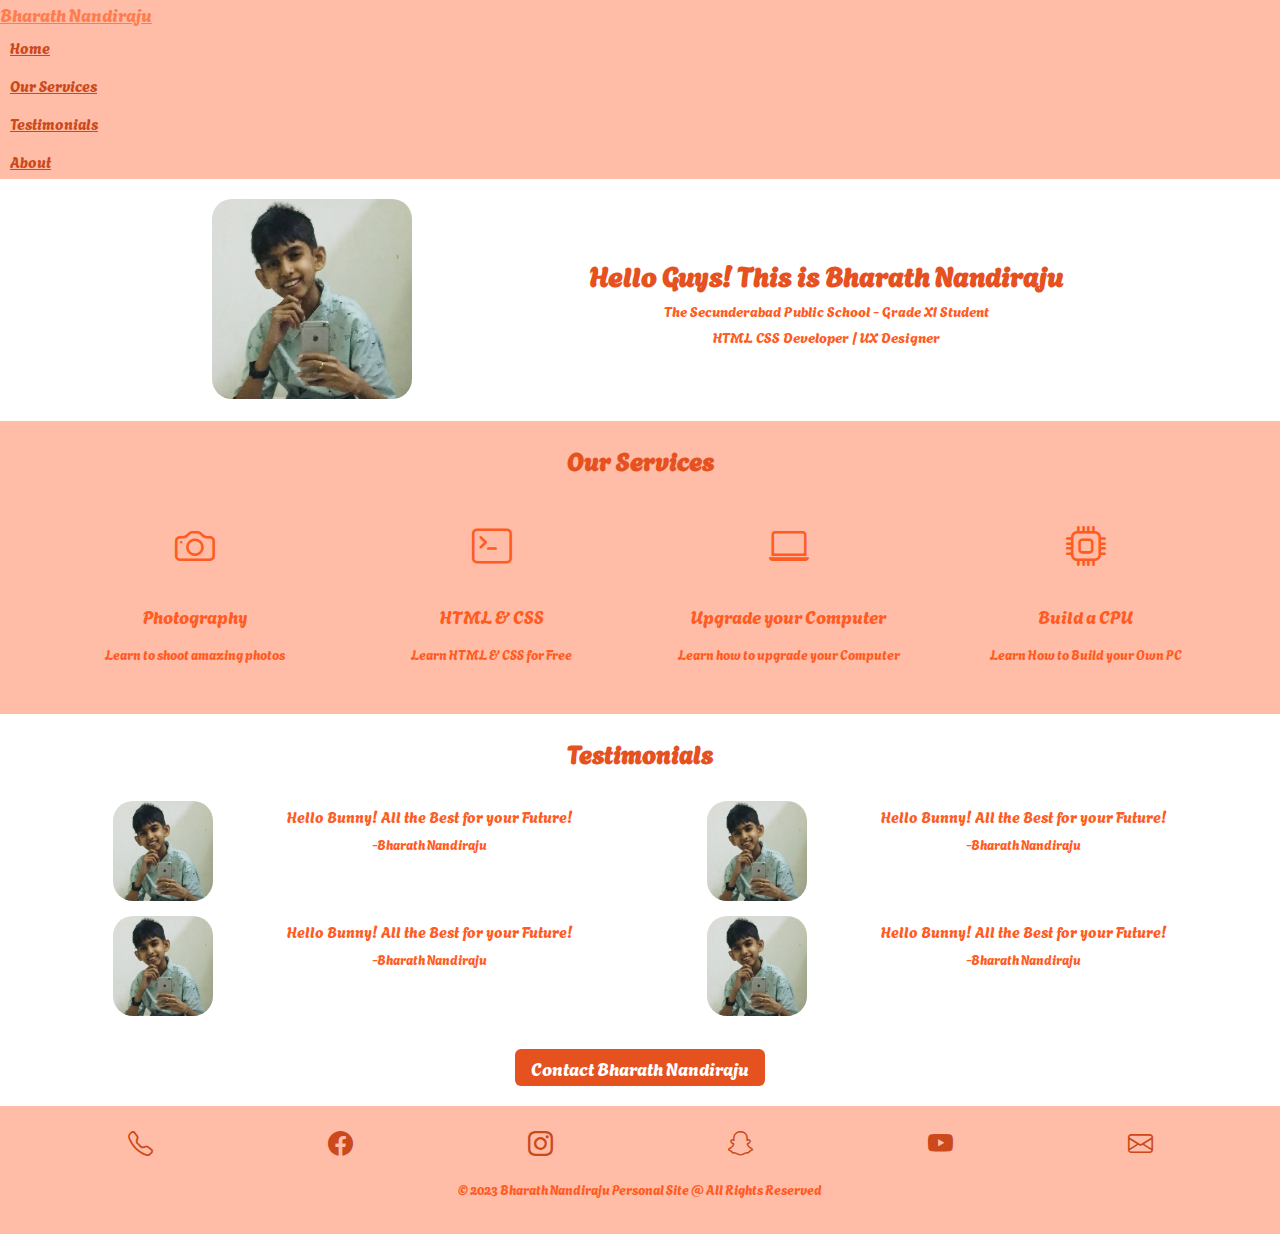
<file: index.html>
<!DOCTYPE html>
<html lang="en">
  <head>
    <meta charset="UTF-8" />
    <meta name="viewport" content="width=device-width, initial-scale=1" />

    <!-- LINKING CSS  -->
    <link rel="stylesheet" href="style.css" />
    <!-- LINKING BOOTSTRAP  -->
    <link
      href="https://cdn.jsdelivr.net/npm/bootstrap@5.3.2/dist/css/bootstrap.min.css"
      rel="stylesheet"
      integrity="sha384-T3c6CoIi6uLrA9TneNEoa7RxnatzjcDSCmG1MXxSR1GAsXEV/Dwwykc2MPK8M2HN"
      crossorigin="anonymous"
    />
    <script
      src="https://cdn.jsdelivr.net/npm/bootstrap@5.3.2/dist/js/bootstrap.bundle.min.js"
      integrity="sha384-C6RzsynM9kWDrMNeT87bh95OGNyZPhcTNXj1NW7RuBCsyN/o0jlpcV8Qyq46cDfL"
      crossorigin="anonymous"
    ></script>
    <!-- LINKING BOOTSTAP ICONS  -->
    <link
      rel="stylesheet"
      href="https://cdn.jsdelivr.net/npm/bootstrap-icons@1.11.1/font/bootstrap-icons.css"
    />
    <!-- LINKING FONTS  -->
    <link rel="preconnect" href="https://fonts.googleapis.com" />
    <link rel="preconnect" href="https://fonts.gstatic.com" crossorigin />
    <link
      href="https://fonts.googleapis.com/css2?family=Agbalumo&display=swap"
      rel="stylesheet"
    />
    <script>
      function contact() {
        window.open("index2.html");
      }
    </script>
    <title>Bharath Nandiraju Personal Site</title>
  </head>
  <body>
    <header class="section-header" id="id-header">
      <nav class="navbar navbar-expand-lg">
        <div class="container-fluid">
          <a class="navbar-brand" href="#">Bharath Nandiraju</a>
          <button
            class="navbar-toggler"
            type="button"
            data-bs-toggle="collapse"
            data-bs-target="#navbarNav"
            aria-controls="navbarNav"
            aria-expanded="false"
            aria-label="Toggle navigation"
          >
            <span class="navbar-toggler-icon"></span>
          </button>
          <div class="collapse navbar-collapse" id="navbarNav">
            <ul class="navbar-nav ms-auto text-center">
              <li class="nav-item">
                <a class="nav-link" href="#id-header">Home</a>
              </li>
              <li class="nav-item">
                <a class="nav-link" href="#id-ourservices">Our Services</a>
              </li>
              <li class="nav-item">
                <a class="nav-link" href="#id-testimonial">Testimonials</a>
              </li>
              <li class="nav-item">
                <a class="nav-link" href="#id-footer">About</a>
              </li>
            </ul>
          </div>
        </div>
      </nav>

      <section class="section-information" id="id-info">
        <div class="container-grid-one">
          <div class="information-page">
            <div class="information-img">
              <img src="img1.jpeg" alt="Bunny's Profile Photo" />
            </div>
            <div class="information-head">
              <h3 class="information-text">
                Hello Guys! This is Bharath Nandiraju
              </h3>
              <p class="information-name">
                The Secunderabad Public School - Grade XI Student
              </p>
              <p class="information-name">HTML CSS Developer / UX Designer</p>
            </div>
          </div>
        </div>
      </section>
    </header>

    <main>
      <section class="section-services" id="id-ourservices">
        <h2 class="heading-text-two">Our Services</h2>

        <div class="container-grid-two">
          <div class="our-services">
            <div class="our-services-icon">
              <i class="bi bi-camera"></i>
            </div>
            <div class="our-services-head">
              <p class="our-services-text">Photography</p>
              <p class="our-services-name">Learn to shoot amazing photos</p>
            </div>
          </div>

          <div class="our-services">
            <div class="our-services-icon">
              <i class="bi bi-terminal"></i>
            </div>
            <div class="our-services-head">
              <p class="our-services-text">HTML & CSS</p>
              <p class="our-services-name">Learn HTML & CSS for Free</p>
            </div>
          </div>

          <div class="our-services">
            <div class="our-services-icon">
              <i class="bi bi-laptop"></i>
            </div>
            <div class="our-services-head">
              <p class="our-services-text">Upgrade your Computer</p>
              <p class="our-services-name">
                Learn how to upgrade your Computer
              </p>
            </div>
          </div>

          <div class="our-services">
            <div class="our-services-icon">
              <i class="bi bi-cpu"></i>
            </div>
            <div class="our-services-head">
              <p class="our-services-text">Build a CPU</p>
              <p class="our-services-name">Learn How to Build your Own PC</p>
            </div>
          </div>
        </div>
      </section>

      <section class="section-testimonial" id="id-testimonial">
        <h2 class="heading-text">Testimonials</h2>

        <div class="container-grid">
          <div class="testimonial">
            <div class="testimonial-img">
              <img class="testimonial-image" src="img1.jpeg" alt="" />
            </div>
            <div class="testimonial-head">
              <p class="testimonial-text">
                Hello Bunny! All the Best for your Future!
              </p>
              <p class="testimonial-name">-Bharath Nandiraju</p>
            </div>
          </div>

          <div class="testimonial">
            <div class="testimonial-img">
              <img class="testimonial-image" src="img1.jpeg" alt="" />
            </div>
            <div class="testimonial-head">
              <p class="testimonial-text">
                Hello Bunny! All the Best for your Future!
              </p>
              <p class="testimonial-name">-Bharath Nandiraju</p>
            </div>
          </div>

          <div class="testimonial">
            <div class="testimonial-img">
              <img class="testimonial-image" src="img1.jpeg" alt="" />
            </div>
            <div class="testimonial-head">
              <p class="testimonial-text">
                Hello Bunny! All the Best for your Future!
              </p>
              <p class="testimonial-name">-Bharath Nandiraju</p>
            </div>
          </div>

          <div class="testimonial">
            <div class="testimonial-img">
              <img class="testimonial-image" src="img1.jpeg" alt="" />
            </div>
            <div class="testimonial-head">
              <p class="testimonial-text">
                Hello Bunny! All the Best for your Future!
              </p>
              <p class="testimonial-name">-Bharath Nandiraju</p>
            </div>
          </div>
        </div>

        <div class="button">
          <input
            type="button"
            onclick="contact()"
            value="Contact Bharath Nandiraju"
          />
        </div>
      </section>
    </main>

    <footer class="class-footer" id="id-footer">
      <div class="nav-links">
        <a class="nav-item" href="tel:6304080298">
          <i class="bi bi-telephone"></i
        ></a>
        <a
          class="nav-item"
          href="https://www.facebook.com/bharath.nandiraju?mibextid=rS40aB7S9Ucbxw6v"
        >
          <i class="bi bi-facebook"></i
        ></a>
        <a
          class="nav-item"
          href="https://instagram.com/bharath_nandiraju?igshid=MzMyNGUyNmU2YQ=="
        >
          <i class="bi bi-instagram"></i
        ></a>
        <a
          class="nav-item"
          href="https://www.snapchat.com/add/comedyjames2021?share_id=GId38euh8Yk&locale=en-IN"
        >
          <i class="bi bi-snapchat"></i
        ></a>
        <a class="nav-item" href="https://www.youtube.com/@BharathNandiraju">
          <i class="bi bi-youtube"></i
        ></a>
        <a class="nav-item" href="mailto:nbharathmail@gmail.com">
          <i class="bi bi-envelope"></i
        ></a>
      </div>

      <div class="copyright">
        <p>© 2023 Bharath Nandiraju Personal Site @ All Rights Reserved</p>
      </div>
    </footer>
  </body>
</html>
</file>
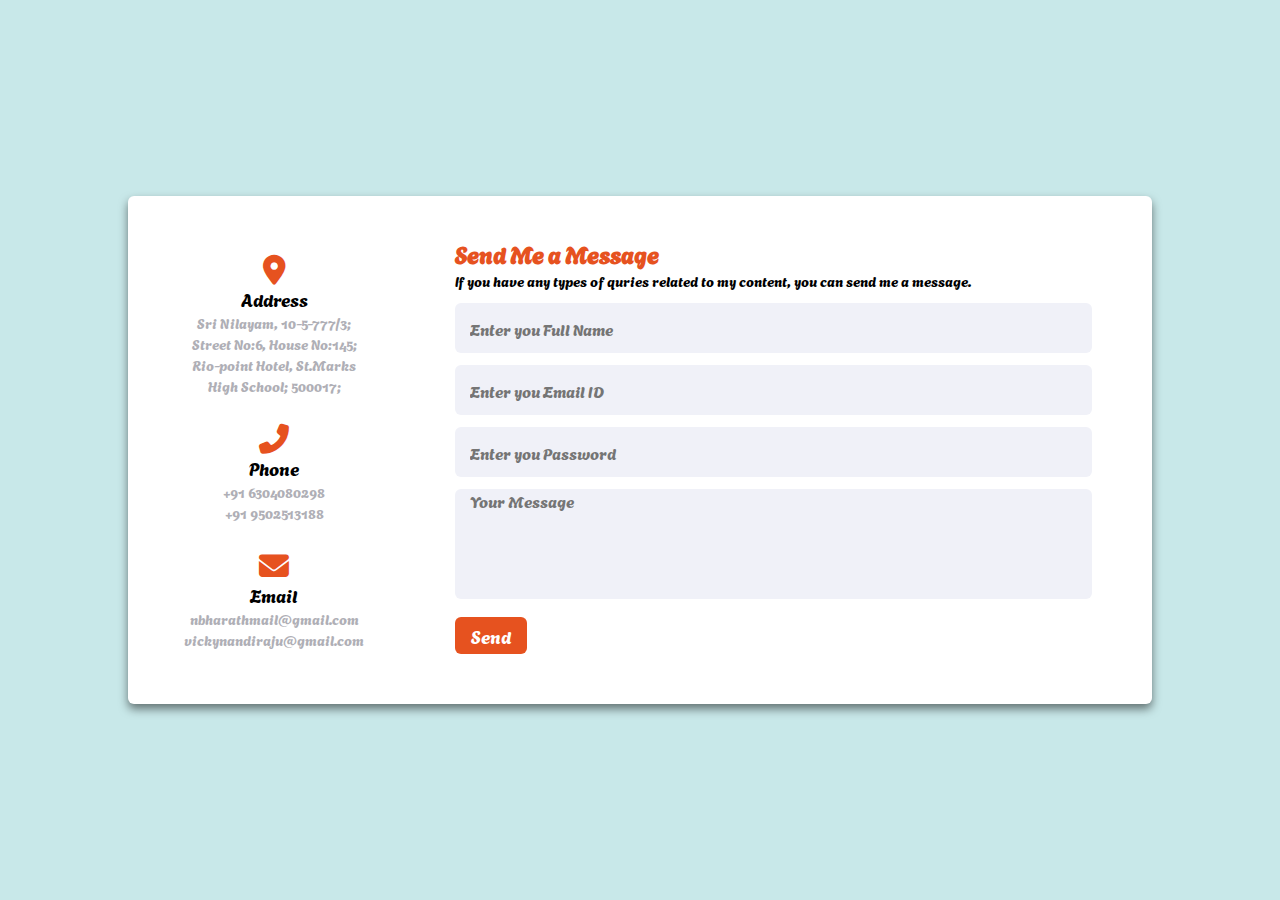
<file: index2.html>
<!DOCTYPE html>
<html lang="en">
  <head>
    <meta charset="UTF-8" />
    <meta name="viewport" content="width=device-width, initial-scale=1" />
    <!-- LINKING CSS -->
    <link rel="stylesheet" href="style2.css" />
    <!-- LINKING BOOTSTRAP -->
    <link
      href="https://cdn.jsdelivr.net/npm/bootstrap@5.3.2/dist/css/bootstrap.min.css"
      rel="stylesheet"
      integrity="sha384-T3c6CoIi6uLrA9TneNEoa7RxnatzjcDSCmG1MXxSR1GAsXEV/Dwwykc2MPK8M2HN"
      crossorigin="anonymous"
    />
    <script
      src="https://cdn.jsdelivr.net/npm/bootstrap@5.3.2/dist/js/bootstrap.bundle.min.js"
      integrity="sha384-C6RzsynM9kWDrMNeT87bh95OGNyZPhcTNXj1NW7RuBCsyN/o0jlpcV8Qyq46cDfL"
      crossorigin="anonymous"
    ></script>
    <!-- BOOTSTRAP ICONS -->
    <link
      rel="stylesheet"
      href="https://cdn.jsdelivr.net/npm/bootstrap-icons@1.11.1/font/bootstrap-icons.css"
    />
    <!-- FONT AWESOME ICONS -->
    <link
      rel="stylesheet"
      href="https://cdnjs.cloudflare.com/ajax/libs/font-awesome/6.4.2/css/all.min.css"
    />
    <!-- GOOGLE FONTS -->
    <link rel="preconnect" href="https://fonts.googleapis.com" />
    <link rel="preconnect" href="https://fonts.gstatic.com" crossorigin />
    <link
      href="https://fonts.googleapis.com/css2?family=Agbalumo&display=swap"
      rel="stylesheet"
    />
    <title>Basic Website</title>
  </head>

  <body>
    <div class="container">
      <div class="content">
        <div class="left-side">
          <div class="address details">
            <i class="fas fa-map-marker-alt"></i>
            <div class="topic">Address</div>
            <div class="text-one">Sri Nilayam, 10-5-777/3;</div>
            <div class="text-two">Street No:6, House No:145;</div>
            <div class="text-two">
              Rio-point Hotel, St.Marks High School; 500017;
            </div>
          </div>

          <div class="phone details">
            <i class="fas fa-phone-alt"></i>
            <div class="topic">Phone</div>
            <div class="text-one">+91 6304080298</div>
            <div class="text-two">+91 9502513188</div>
          </div>

          <div class="mail details">
            <i class="fa fa-envelope"></i>
            <div class="topic">Email</div>
            <div class="text-one">nbharathmail@gmail.com</div>
            <div class="text-two">vickynandiraju@gmail.com</div>
          </div>
        </div>
        <div class="right-side">
          <div class="topic-text">Send Me a Message</div>
          <p class="topic">
            If you have any types of quries related to my content, you can send
            me a message.
          </p>
          <form action="https://formspree.io/f/mgejpynp" method="post">
            <div class="input-box">
              <input type="text" placeholder="Enter you Full Name" />
            </div>

            <div class="input-box">
              <input type="email" placeholder="Enter you Email ID" />
            </div>

            <div class="input-box">
              <input type="password" placeholder="Enter you Password" />
            </div>

            <div class="input-box message-box">
              <textarea placeholder="Your Message"></textarea>
            </div>

            <div class="button">
              <input type="button" value="Send" />
            </div>
          </form>
        </div>
      </div>
    </div>
  </body>
</html>
</file>
<file: style.css>
* {
  margin: 0;
  padding: 0;
  border: 0;
  box-sizing: border-box;
}

html {
  font-size: 10px;
}

/* HEADER SECTION  */

.navbar {
  background-color: #ffbda7;
}

a.navbar-brand {
  color: #cc491b;
  font-size: 1.8rem;
  font-family: "Agbalumo";
}

a.navbar-brand:hover {
  color: #ff7c4e;
}

a.nav-link {
  color: #cc491b;
  font-size: 1.5rem;
  font-family: "Agbalumo";
}

a.nav-link:hover {
  color: #ff7c4e;
}

button.navbar-toggler {
  color: #cc491b;
}

/* INFORMATION SECTION  */

img {
  width: auto;
  height: 20rem;
  border-radius: 2rem;
}

.section-information {
  text-align: center;
  padding: 2rem 4rem;
}

.container-grid-one {
  display: grid;
  grid-template-columns: 1fr;
  grid-template-rows: 1fr;
}

.information-page {
  display: flex;
  justify-content: space-evenly;
  align-items: center;
}

.information-text {
  margin: 0.5rem;
  font-size: 2.8rem;
  color: #e6521f;
  font-family: "Agbalumo";
}

.information-name {
  margin: 0.5rem;
  font-size: 1.4rem;
  color: #ff5b22;
  font-family: "Agbalumo";
}

/* OUR SERVICES SECTION  */

.section-services {
  text-align: center;
  padding: 2rem 1rem;
  background-color: #ffbda7;
}

.container-grid-two {
  display: grid;
  grid-template-columns: 1fr 1fr 1fr 1fr;
  grid-template-rows: 1fr;
  justify-content: space-between;
  gap: 0.8rem;
  padding: 2rem 4rem;
}

.heading-text-two {
  font-size: 2.5rem;
  font-family: "Agbalumo";
  color: #e6521f;
  text-align: center;
  margin-bottom: 1rem;
}

.our-services {
  justify-content: space-evenly;
  display: flex;
  flex-direction: column;
  gap: 1rem;
  line-height: 2;
  text-align: center;
}

.our-services-text {
  font-size: 1.8rem;
  font-family: "Agbalumo";
  margin-bottom: 0.7rem;
  color: #ff5b22;
}

.our-services-name {
  font-size: 1.3rem;
  font-family: "Agbalumo";
  margin-bottom: 0.7rem;
  color: #ff5b22;
}

.our-services-icon {
  color: #ff5b22;
  font-size: 4rem;
}

/* TESTIMONIAL SECTION  */

.testimonial-image {
  width: auto;
  height: 10rem;
  border-radius: 2rem;
}

.section-testimonial {
  text-align: center;
  padding: 2rem 1rem;
}

.container-grid {
  display: grid;
  grid-template-columns: 1fr 1fr;
  grid-template-rows: 1fr 1fr;
  justify-content: space-between;
  gap: 0.8rem;
  padding: 2rem 4rem;
}

.heading-text {
  font-size: 2.5rem;
  font-family: "Agbalumo";
  color: #e6521f;
  text-align: center;
  margin-bottom: 1rem;
}

.testimonial {
  justify-content: space-evenly;
  display: flex;
  gap: 1rem;
  line-height: 2;
}

.testimonial-text {
  font-size: 1.5rem;
  font-family: "Agbalumo";
  margin: 0;
  color: #ff5b22;
}

.testimonial-name {
  font-size: 1.3rem;
  font-family: "Agbalumo";
  margin: 0;
  color: #ff5b22;
}

.button {
  margin-top: 0.6rem;
  display: inline-block;
}

.button input[type="button"] {
  color: #fff;
  font-size: 1.8rem;
  background: #e6521f;
  outline: none;
  border: none;
  border-radius: 0.6rem;
  padding: 0.5rem 1.6rem;
  transition: all 0.3s ease;
  cursor: pointer;
  font-family: "Agbalumo";
}

.button input[type="button"]:hover {
  color: #fff;
  font-size: 1.8rem;
  background: #ff7c4e;
  outline: none;
  border: none;
  border-radius: 0.6rem;
  padding: 0.5rem 1.6rem;
  transition: all 0.3s ease;
  cursor: pointer;
}

/* FOOTER SECTION  */

footer {
  padding: 2rem 4rem;
  text-align: center;
  background-color: #ffbda7;
}

.nav-links {
  display: grid;
  grid-template-columns: 1fr 1fr 1fr 1fr 1fr 1fr;
  grid-template-rows: 1fr;
  justify-content: space-evenly;
}

.nav-item {
  padding: 0.5rem 1rem;
  font-size: 2.5rem;
  grid-area: 2rem;
  color: #cc491b;
}

.nav-item:hover {
  color: #ff7c4e;
}

.copyright {
  padding: 15px 10px 15px;
  color: #ff5b22;
}

.copyright > p {
  padding-bottom: 0;
  color: #ff5b22;
  margin: 0px;
  font-family: "Agbalumo";
  font-size: 1.3rem;
}

@media only screen and (max-width: 800px) {
  .container-grid {
    display: grid;
    grid-template-columns: 1fr;
    grid-template-rows: 1fr 1fr 1fr 1fr;
    justify-content: space-between;
    gap: 1.6rem;
    padding: 1rem;
  }

  .container-grid-two {
    display: grid;
    grid-template-columns: 1fr 1fr;
    grid-template-rows: 1fr 1fr;
    justify-content: space-between;
    gap: 0.8rem;
    padding: 2rem 4rem;
  }

  .nav-links {
    display: grid;
    grid-template-columns: 1fr 1fr 1fr;
    grid-template-rows: 1fr 1fr;
    justify-content: space-between;
    gap: 1rem;
  }
}

@media only screen and (max-width: 600px) {
  .information-page {
    display: flex;
    flex-direction: column;
    justify-content: space-evenly;
    align-items: center;
    gap: 1.5rem;
  }

  .container-grid {
    display: grid;
    grid-template-columns: 1fr;
    grid-template-rows: 1fr 1fr 1fr 1fr;
    justify-content: space-between;
    gap: 1.6rem;
    padding: 1rem;
  }

  .our-services {
    justify-content: center;
    display: flex;
    flex-direction: column;
    gap: 1rem;
    line-height: 1;
  }

  .testimonial {
    justify-content: center;
    display: flex;
    flex-direction: column;
    gap: 1rem;
    line-height: 1;
  }

  .nav-links {
    display: grid;
    grid-template-columns: 1fr 1fr;
    grid-template-rows: 1fr 1fr 1fr;
    justify-content: space-between;
    gap: 1rem;
  }
}
</file>
<file: style2.css>
* {
  margin: 0;
  padding: 0;
  border: 0;
  box-sizing: border-box;
  font-family: "Agbalumo", sans-serif;
}

html {
  font-size: 10px;
}

body {
  min-height: 100vh;
  width: 100%;
  background: #c8e8e9;
  display: flex;
  align-items: center;
  justify-content: center;
}

.container {
  width: 80%;
  background: #fff;
  padding: 3rem 6rem 4rem 4rem;
  border-radius: 0.6rem;
  box-shadow: 0 0.5rem 1rem rgba(0, 0, 0, 0.5);
}

.container .content {
  display: flex;
  align-items: center;
  justify-content: space-between;
}

.container .content .left-side {
  width: 25%;
  height: 100%;
  display: flex;
  flex-direction: column;
  align-items: center;
  justify-content: center;
  margin-top: 1.5rem;
  position: relative;
}

.content .left-side .details {
  margin: 1.4rem;
  text-align: center;
}

.content .left-side .details i {
  font-size: 3rem;
  color: #e6521f;
}

.content .left-side .details .topic {
  font-size: 1.8rem;
  font-weight: 500;
}

.content .left-side .details .text-one,
.content .left-side .details .text-two {
  font-size: 1.4rem;
  color: #afafb6;
}

.container .content .right-side {
  width: 75%;
  height: 100%;
  margin-left: 7.5rem;
}

.topic {
  font-size: 1.4rem;
}

.content .right-side .topic-text {
  font-size: 2.3rem;
  font-weight: 600;
  color: #e6521f;
}

.right-side .input-box {
  height: 5rem;
  width: 100%;
  margin: 1.2rem 0;
}

.right-side .input-box input,
.right-side .input-box textarea {
  height: 100%;
  width: 100%;
  border: none;
  border-radius: 0.6rem;
  font-size: 1.6rem;
  font-weight: 500;
  background: #f0f1f8;
  padding: 0 1.5rem;
  resize: none;
}

.right-side .message-box {
  min-height: 11rem;
}

.right-side .button {
  margin-top: 0.6rem;
  display: inline-block;
}

.right-side .button input[type="button"] {
  color: #fff;
  font-size: 1.8rem;
  background: #e6521f;
  outline: none;
  border: none;
  border-radius: 0.6rem;
  padding: 0.5rem 1.6rem;
  transition: all 0.3s ease;
  cursor: pointer;
}

.button input[type="button"]:hover {
  background: #f24a12;
}

@media only screen and (max-width: 950px) {
  .container {
    width: 90%;
    padding: 3rem 3.5rem 4rem 3.5rem;
  }
}

@media only screen and (max-width: 820px) {
  .container {
    margin: 4rem 0;
    height: 100%;
  }

  .container .content {
    flex-direction: column-reverse;
    margin: 0rem 1.5rem;
  }

  .container .content .left-side {
    width: 100%;
    flex-direction: row;
    margin-top: 4rem;
    justify-content: center;
    flex-wrap: wrap;
  }

  .container .content .left-side::before {
    display: none;
  }

  .container .content .right-side {
    width: 100%;
    margin-left: 0;
  }
}
</file>
